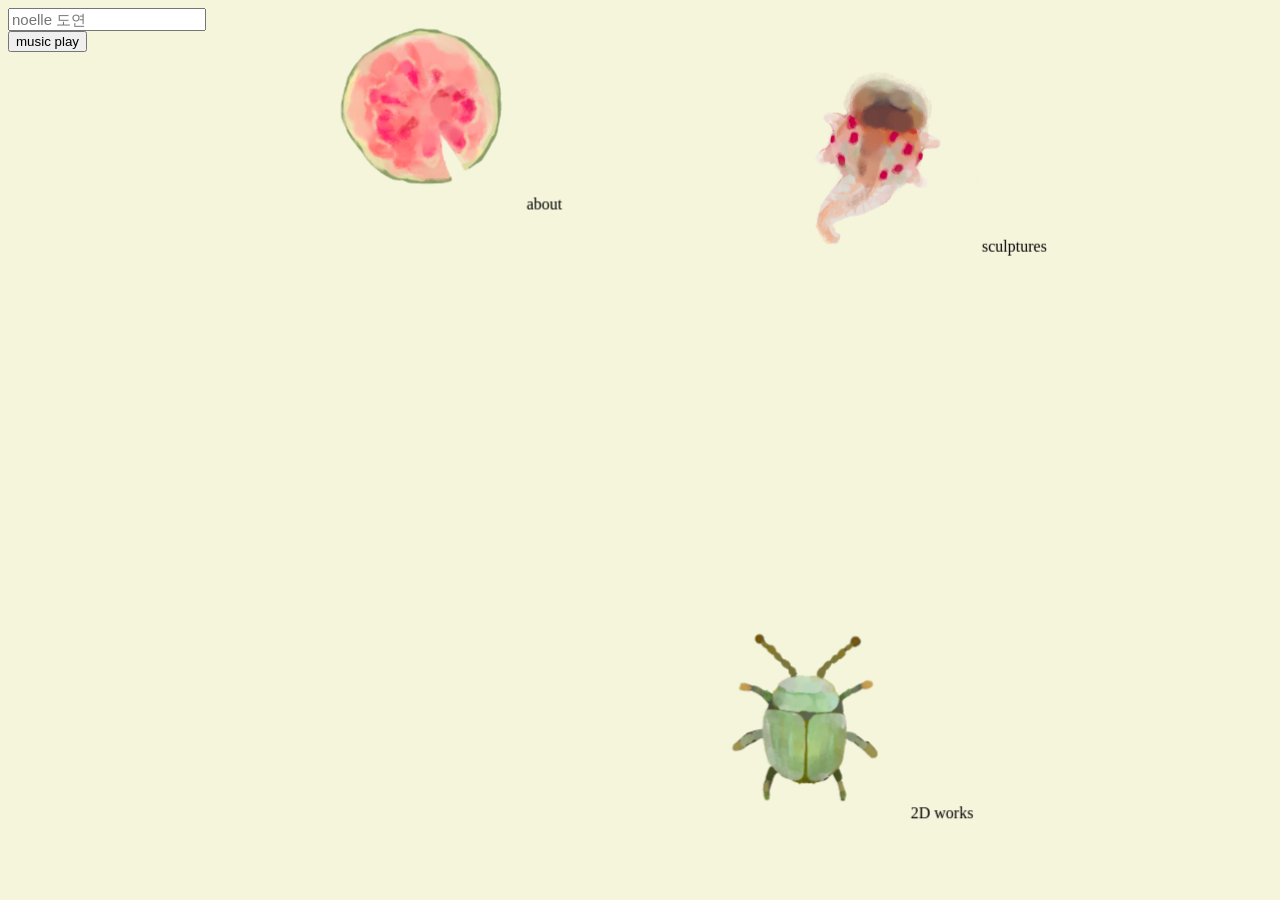
<file: index.html>
<!DOCTYPE html>
<html>
  <head>
    <meta charset="utf-8">
    <meta name="viewport" 
    content="width=device-width, initial-scale=1">
    <title>yeonyam</title>
    <link rel="stylesheet" href="./W1.css">
    <script src="./W1-2.js" defer></script>
  </head>

  <body>
    <input class="type-bar" type="text" placeholder="noelle 도연"> 

 <button id="music-btn" type="button">music play</button>
 <audio id="bgm" preload="auto" loop>
  <source src="벌레펑크.mp3" type="audio/mpeg">
 </audio>
  
<div class="container">
  <div class="icon-sculptures"> 
    <a href="sculptures.html">
      <img class="icon" src="./image/What.png" alt="sculptures">
     <p class="icon-title">
      sculptures
    </p>
    </a>
  </div>

  <div class="icon-paintings"> 
    <a href="paintings.html">
      <img class="icon" src="./image/Bug.png" alt="paintings">
     <p class="icon-title">
      2D works
    </p>
  </a>
  </div>

  <div class="icon-about">
    <a href="about.html">
    <img class="icon" src="./image/Guava.png">
    <p class="icon-title">
      about
    </p>
    </a>
  </div>
</div>


  </body>

</html>
</file>
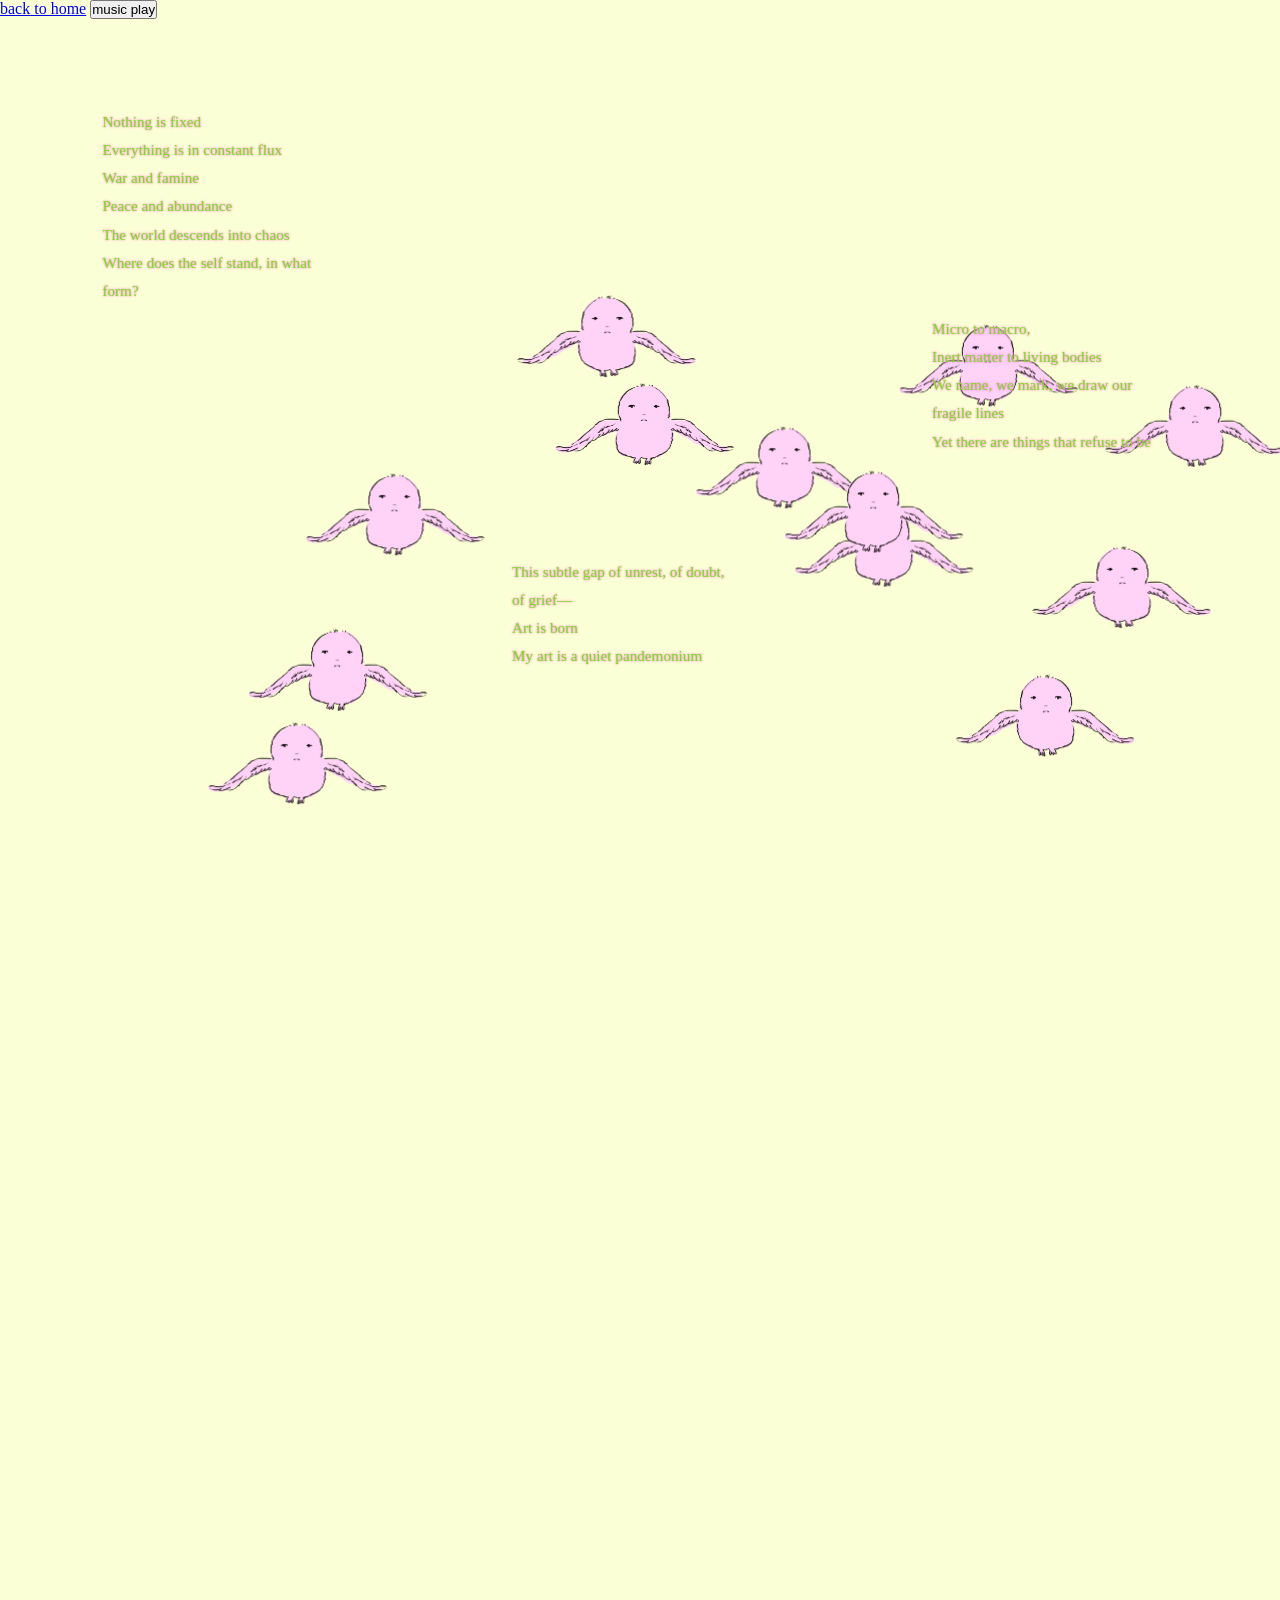
<file: about.html>
<!DOCTYPE html>
<html lang="en">
<head>
  <meta charset="UTF-8"/>
  <meta name="viewport" content="width=device-width, initial-scale=1.0"/>
  <title>about</title>
    <link rel="stylesheet" href="about.css">
    <script src="about.js" defer></script>
</head>
<body>
<a href="index.html">back to home</a>
<button id="music-btn" type="button">music play</button>
 <audio id="bgm" preload="auto" loop>
  <source src="벌레펑크.mp3" type="audio/mpeg">
 </audio>
<!-- 새 레이어 -->
<div id="bird-layer"></div>

<!-- 텍스트 레이어 -->
<div id="text-layer">
  <div class="text-block t1">
    <div class="label"></div>
    <p>
      Nothing is fixed<br/>
      Everything is in constant flux<br/>
      War and famine<br/>
      Peace and abundance<br/>
      The world descends into chaos<br/>
      Where does the self stand, in what form?<br/>

    </p>
  </div>

  <div class="text-block t2">
    <div class="label"></div>
    <p>
      Micro to macro,<br/>
      Inert matter to living bodies<br/>
      We name, we mark, we draw our fragile lines<br/>
      Yet there are things that refuse to be<br/>

    </p>
  </div>

  <div class="text-block t3">
    <div class="label"></div>
    <p>
      This subtle gap of unrest, of doubt, of grief—<br/>
      Art is born<br/>
      My art is a quiet pandemonium
    </p>
  </div>

<div class="scroll-group" id="scroll-block-1"
style="opacity:0; position: fixed; top: 40%; left: 50%;
 transform: translate(calc(-50% + 80px), 
      calc(-50% + 20px))">
  <div class="text-blocky t4">
  <div class="label"></div>
  <p>Noelle is an artist based in Daejeon, Korea and Providence, US. 
    She is studying in Rhode Island School of Design, graduating in 2027.</p>
</div>
 <div class="scroll-box1">
    <p>
</p>
  </div>
</div>

<div class="scroll-group" id="scroll-block-2"
style="opacity:0; position: fixed; top: 60%; left: 50%;
transform: translate(calc(-50% + 80px), 
      calc(-50% + 20px))">
  <div class="text-blocky t5">
  <div class="label"></div>
  <p>email: yeonyaam@gmail.com</br>
instagram: @jellyfeash
  </div>
 <div class="scroll-box2">
    <p></p>
  </div>
</div>

</div>
</body>
</html>
</file>
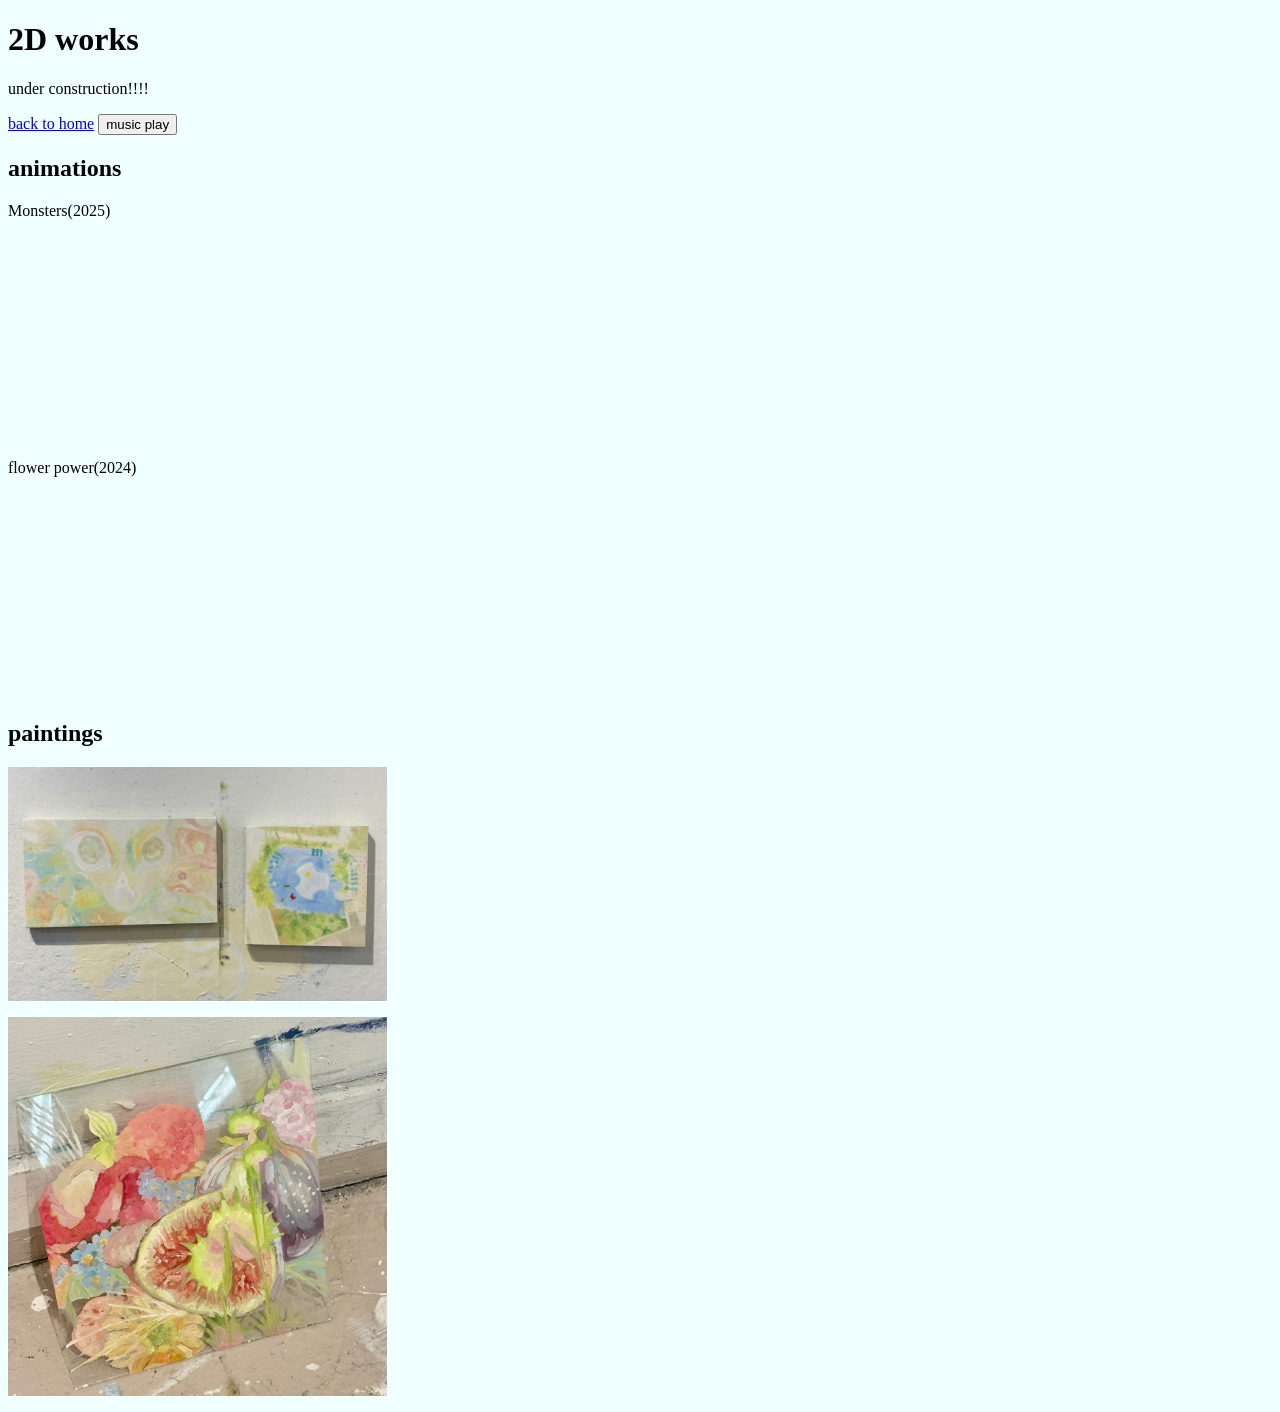
<file: paintings.html>
<!DOCTYPE html>
<html lang="en">
  <head>
    <meta charset="UTF-8">
    <title>paintings</title>
    <link rel="stylesheet" href="paintings.css">
  </head>

  <body>
    <h1>2D works</h1>
    <p>under construction!!!!</p>

    <a href="index.html">back to home</a>
    <button id="music-btn" type="button">music play</button>
 <audio id="bgm" preload="auto" loop>
  <source src="벌레펑크.mp3" type="audio/mpeg">
 </audio>

 <h2>animations</h2>
   <p>Monsters(2025)</p>
   <div class="animation">
   <iframe width="380" height="203" src="https://www.youtube.com/embed/zOSq_PkDH10" title="monsters" frameborder="0" allow="accelerometer; autoplay; clipboard-write; encrypted-media; gyroscope; picture-in-picture; web-share" referrerpolicy="strict-origin-when-cross-origin" allowfullscreen></iframe>
   </div>

   <p>flower power(2024)</p>
   <div class="animation">
   <iframe width="380" height="203" src="https://www.youtube.com/embed/2rxXtI_iX9Y" title="Flower Power" frameborder="0" allow="accelerometer; autoplay; clipboard-write; encrypted-media; gyroscope; picture-in-picture; web-share" referrerpolicy="strict-origin-when-cross-origin" allowfullscreen></iframe>
  </div>

 <h2>paintings</h2>
 <div class="painting">
 <img src="paintings/IMG_9067.jpg">
 <p></p>
 <img src="paintings/IMG_9185.jpg">
  <p></p>
 </div>

  </body>
</html>
</file>
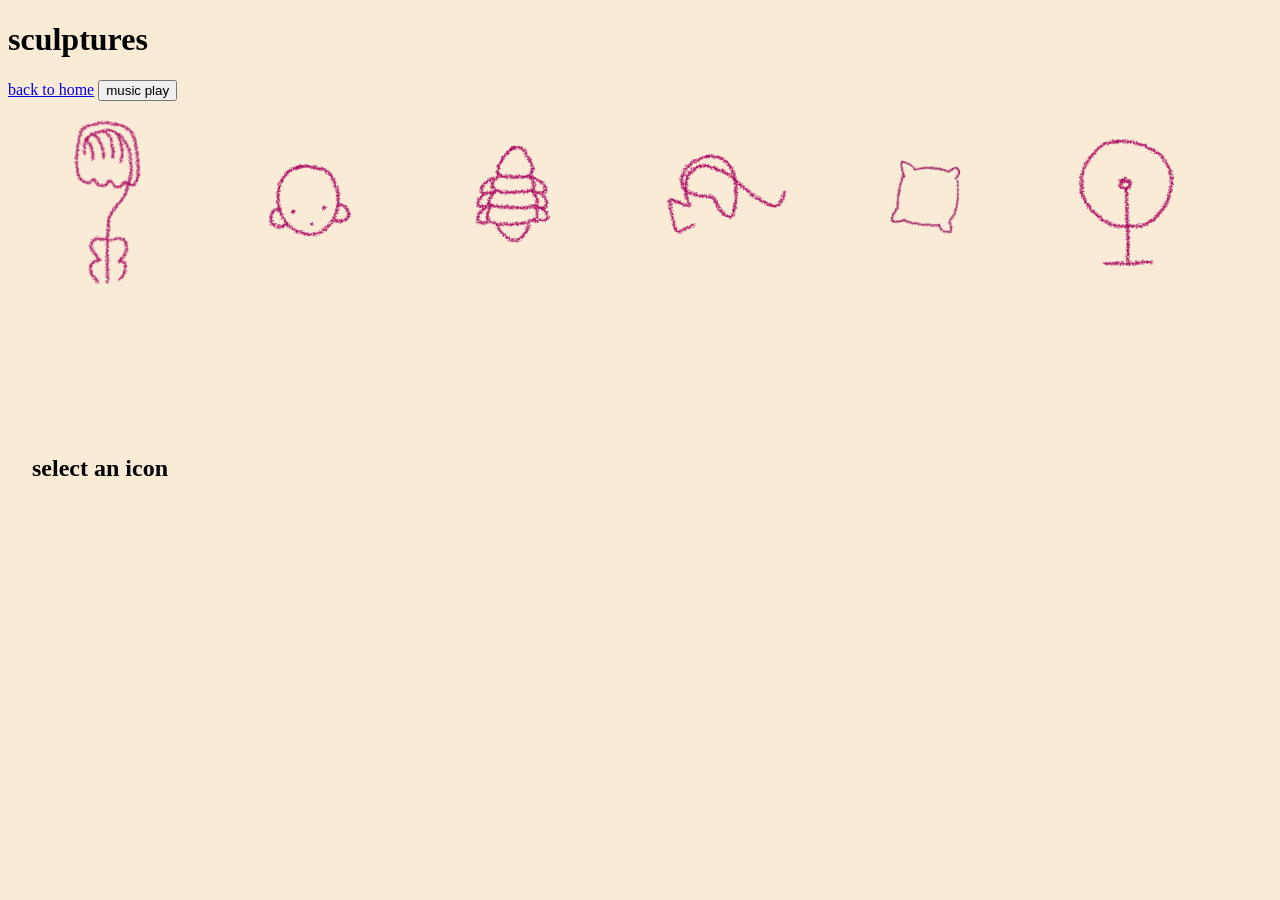
<file: sculptures.html>
<!DOCTYPE html>
<html lang="en">
  <head>
    <meta charset="UTF-8">
    <title>sculptures</title>
     <link rel="stylesheet" href="sculptures.css">
     <script src="sculpture.js" defer></script>
  </head>
  <body>
    <h1>sculptures</h1>
    <a href="index.html">back to home</a>
    <button id="music-btn" type="button">music play</button>
 <audio id="bgm" preload="auto" loop>
  <source src="벌레펑크.mp3" type="audio/mpeg">
 </audio>

<div class="MVcontainer">
  <div class="icon-back" data-key="a"> 
      <img class="icon" src="MV/MVback.png">
  </div>

  <div class="icon-face" data-key="b"> 
      <img class="icon" src="MV/MVface.png">
  </div>

  <div class="icon-isopod" data-key="c"> 
      <img class="icon" src="MV/MVisopod.png">
     <p class="icon-title">
      
    </p>
  </div>

    <div class="icon-org" data-key="d"> 
      <img class="icon" src="MV/MVorg.png">
     <p class="icon-title">
      
    </p>
  </a>
  </div>

    <div class="icon-pillow" data-key="e">
      <img class="icon" src="MV/MVpillow.png">
     <p class="icon-title">
      
    </p>
  </a>
  </div>

    <div class="icon-washing" data-key="f"> 
      <img class="icon" src="MV/MVwashing.png">
     <p class="icon-title">
      
    </p>
  </a>
  </div>

</div>

<section id="detail" class="detail">
  <h2 id="detail-title" class="detail-title">select an icon</h2>
  <p id="detail-text" class="detail-text"></p>
  <div id="detail-gallery" class="detail-gallery">
    <!--클릭 이미지 들어감-->
  </div>
</section>

  </body>
</html>
</file>
<file: W1.css>
body{background-color: beige;}

.icon{
  width: 200px;
}

.type-bar{
  font-size: 15px;
  display: block;
}

.icon-title{
  display: inline-block;
}

.container{
  display: inline-block;
  position: fixed;
  inset: 0;
  overflow: hidden;
  pointer-events: none;
}

.icon-sculptures,
.icon-paintings,
.icon-about {
  position: absolute;
  left: 0;
  top: 0;

  transition: none;

  will-change: transform;
}


.icon-sculptures,
.icon-paintings,
.icon-about,
  [data-key]{
    pointer-events: auto;
  }

a {
  text-decoration: none;
  color: inherit;
}
</file>
<file: about.css>
* { margin: 0; padding: 0; box-sizing: border-box; }

html, body {
  width: 100%; height: 100%;
  background: #fbffd6;
  overflow-x: hidden;
  overflow-y: auto;
  min-height: 100%;
  font-family: 'Roboto Mono';
}

html {
  height: 200vh;
}

/* ── 새 레이어 ── */
#bird-layer {
  position: fixed;
  inset: 0;
  z-index: 1;
  pointer-events: none;
}

.bird {
  position: absolute;
  pointer-events: none;
  will-change: transform;
}
.bird img {
  width: 100%;
  height: 100%;
  object-fit: contain;
  mix-blend-mode: multiply;
}

/* ── 텍스트 레이어 ── */
#text-layer {
  position: fixed;
  inset: 0;
  z-index: 10;
  pointer-events: none;
  
  text-shadow: 0 0 0.15em  #ff48c5;
}

.text-block {
  position: absolute;
  width: 220px;
  pointer-events: none;
  opacity: 0;
  transform: translateY(16px);
  animation: fadeUp 1s ease forwards;
}

.text-blocky {
  position: absolute;
  width: 220px;
  pointer-events: none;
  opacity: 0;
  transform: translateY(16px);
  animation: fadeUp 1s ease forwards;
}

.text-block.t1 { top: 12%; left: 8%;  animation-delay: 0.2s; }
.text-block.t2 { top: 35%; right: 10%; animation-delay: 0.5s; }
.text-block.t3 { top: 62%; left: 40%; animation-delay: 0.8s; }

.text-block p {
  font-size: 0.95rem;
  line-height: 1.85;
  color: #74e31f;
  word-break: keep-all;
}

.text-blocky p {
  font-size: 0.95rem;
  line-height: 1.85;
   color: #ff38cd;
  word-break: keep-all;
}

@keyframes fadeUp {
  to { opacity: 1; transform: translateY(0); }
}

.text-block.t1, .text-block.t2, .text-block.t3 {
  transition: opacity 0.8s ease, transform 0.8s ease;
}


.scroll-group {
  position: fixed;
  top: 50%;
  left: 50%;
  transform: translate(-50%, calc(-50% + 20px));
  opacity: 0;
  animation: none !important;
  transition: opacity 0.8s ease, transform 0.8s ease;
  display:flex;
  flex-direction:column;
  align-items: center;
  gap: 1rem;
}

.scroll-box1 {
  border: 1px solid #ccc;
  padding: 5.6rem 4rem;
  width: 280px;
  font-size: 0.9rem;
  line-height: 2s;
  color: #ff38cd;
  background: rgba(245, 240, 232, 0.85);
}

.text-block.t4.visible {
  opacity: 1;
  transform: translate(-50%, -50%);
  color: #ff38cd;
  
}


.scroll-box2 {
  border: 1px solid #ccc;
  padding: 3rem 4rem;
  width: 280px;
  font-size: 0.9rem;
  line-height: 2s;
  color: #fffeaf;
  background: rgba(255, 245, 170, 0.85);
}

.text-block.t5.visible {
  opacity: 1;
  transform: translate(-50%, -50%);
}
</file>
<file: paintings.css>
body {
  font-family: 'Roboto Mono';
  background-color: azure;
}


.painting img{
  width: 30%;
  height: auto;
  object-fit: contain;
  display: block;
  background: rgba(0,0,0,0.3);
  gap: 16px;
}
</file>
<file: sculptures.css>
body {background-color: antiquewhite;}

.icon {
  width: 200px;
}

.icon-back,
.icon-face,
.icon-isopod,
.icon-org,
.icon-pillow,
.icon-washing {
  display: inline-block;
}

.detail{
  padding: 24px;
  margin-top: 10vh;
}



.detail-gallery {
  display: grid;
  grid-template-columns: repeat(auto-fill, minmax(220px,1fr));
  gap: 16px;
  align-items: start;
}

.detail-gallery img{
  width: 80%;
  height: auto;
  object-fit: contain;
  display: inline-block;
  background: rgba(0,0,0,0.3);
}

.detail-text{
  max-width: 70ch;
  line-height: 1.3;
  margin: 10px 0 16px;
}
</file>
